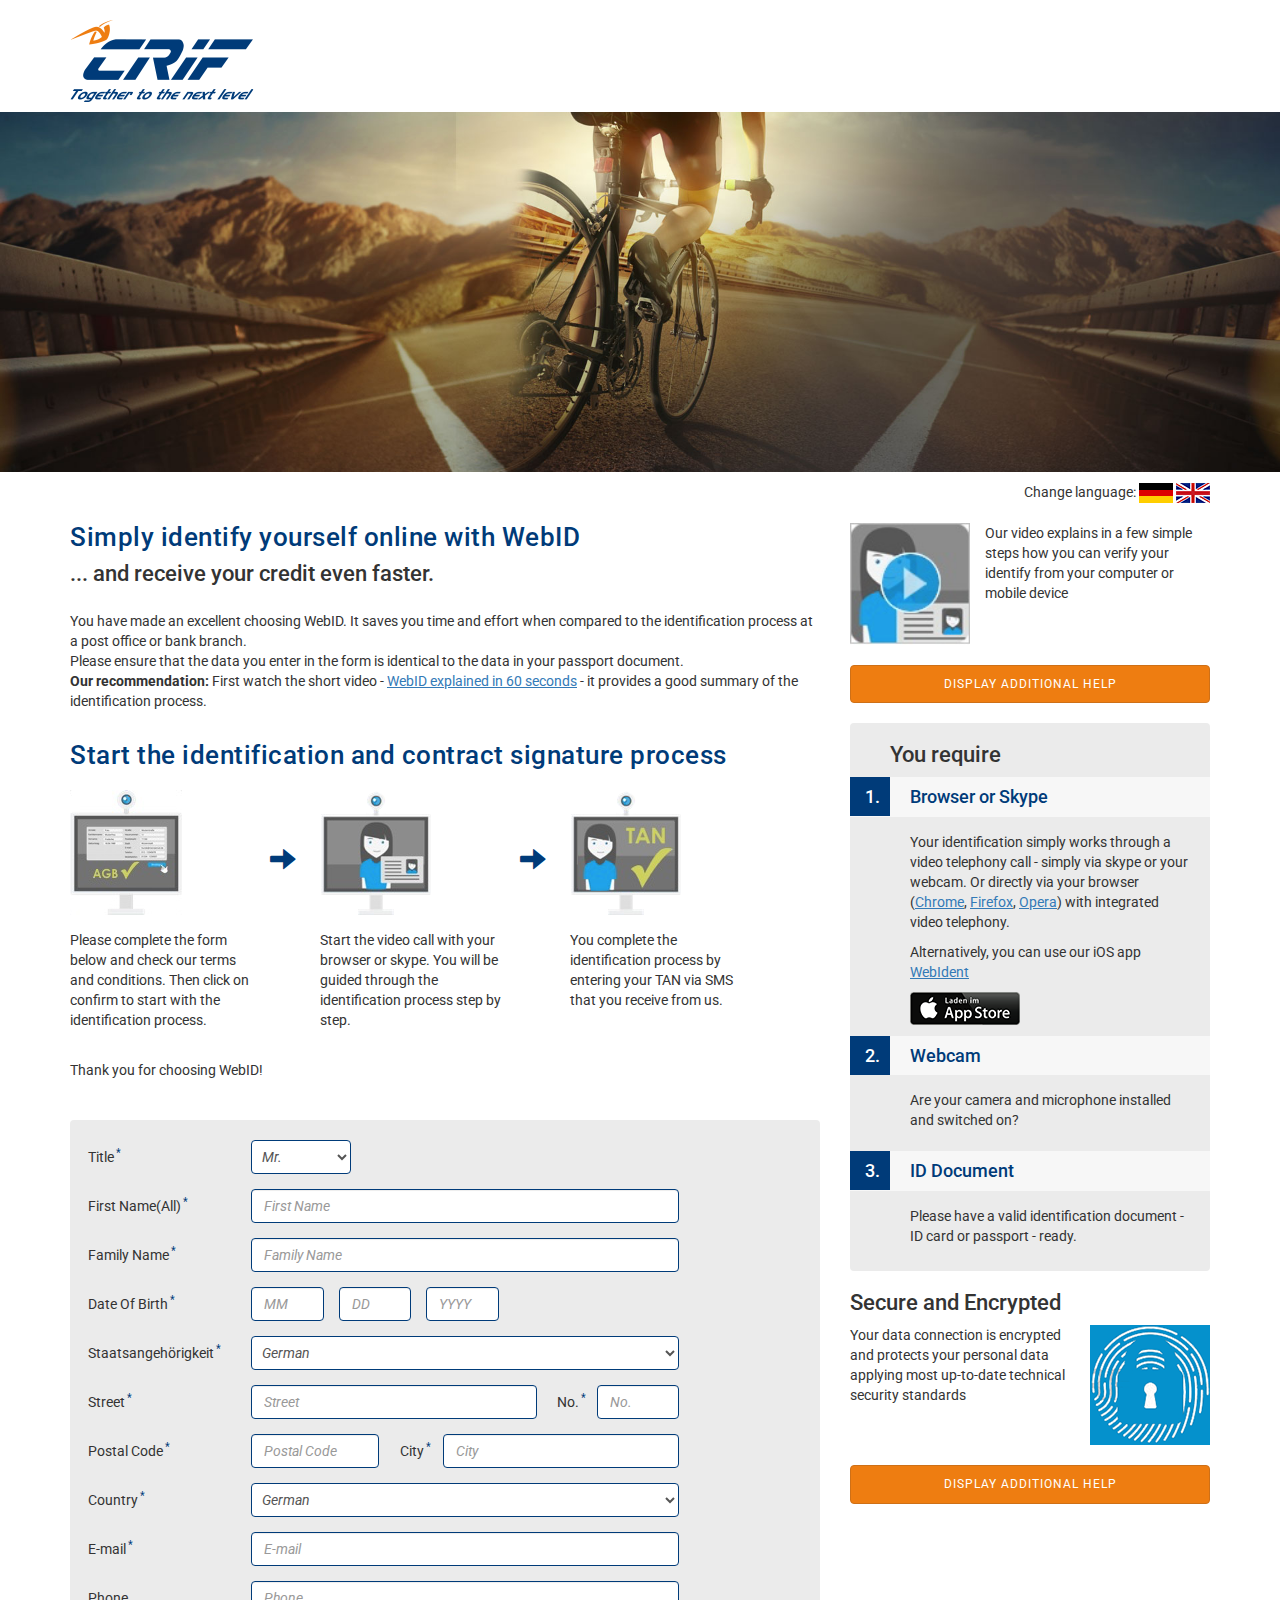
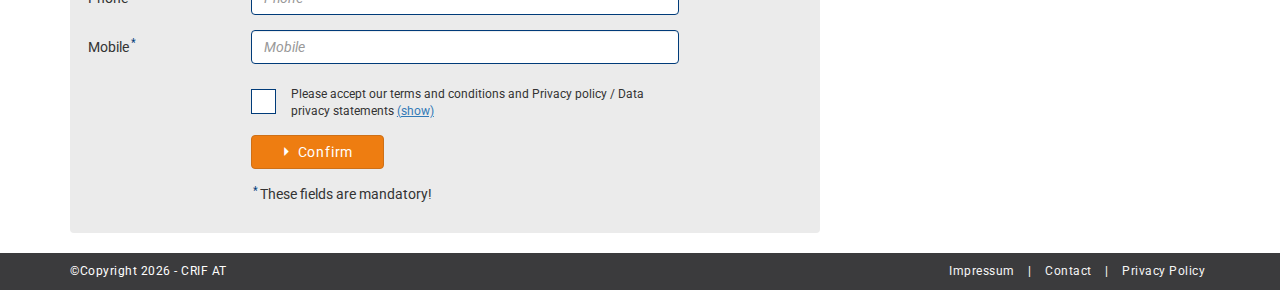
<file: index.html>
<!DOCTYPE html>
<html lang="en">
<head>
    <meta charset="UTF-8">
    <meta name="viewport" content="width=device-width, initial-scale=1, maximum-scale=1, user-scalable=0" />
    <meta name = "format-detection" content = "telephone=no">
    <title>Video Identification - CRIF Austria</title>
    <link href="https://fonts.googleapis.com/css?family=Roboto" rel="stylesheet">
    <link href="css/vendor/bootstrap.min.css" rel="stylesheet">
    <link href="css/styles.css" rel="stylesheet">
</head>
<body>
    <header>
        <h1 class="container">
            <img src="assets/logo.png" alt="CRIF Austria">
        </h1>
        <div class="banner-img"></div>
    </header>
    <section>
        <div class="container">
            <div class="row">
                <p class="change-lang col-xs-12">
                        <span class="pull-right">
                        Change language:
                        <a href="#"><img class="flags"  src="assets/german-flag-icon.png" alt="german"/></a>
                        <a href="#"><img class="flags"  src="assets/uk-flag-icon.png" alt="english"/></a>
                        </span>
                    <span class="clearfix"></span>
                </p>
                <div class="clearfix"></div>
                <div class="col-sm-8">
                    <div class="intro">
                        <h2>Simply identify yourself online with WebID</h2>
                        <h3>... and receive your credit even faster.</h3>
                        <p>
                            You have made an excellent choosing WebID. It saves you time and effort when compared to the
                            identification process at a post office or bank branch.<br/>
                            Please ensure that the data you enter in the form is identical to the data in your passport
                            document.<br/>
                            <b>Our recommendation:</b> First watch the short video -
                            <a href="#">WebID explained in 60 seconds</a> - it provides a good summary of the identification
                            process.
                        </p>
                    </div>
                    <div class="process">
                        <h2>Start the identification and contract signature process</h2>
                        <ul class="list-inline process-list">
                            <li class="col-sm-4">
                                <img src="assets/process-1.png" alt="complete form">
                                <p>
                                    Please complete the form below and check our terms and conditions. Then click on
                                    confirm to start with the identification process.
                                </p>
                                <span class="glyphicon glyphicon-arrow-right hidden-xs" aria-hidden="true"></span>
                                <span class="glyphicon glyphicon-arrow-down visible-xs" aria-hidden="true"></span>
                            </li>
                            <li class="col-sm-4">
                                <img src="assets/process-2.png" alt="start call">
                                <p>
                                    Start the video call with your browser or skype. You will be guided through the
                                    identification process step by step.
                                </p>
                                <span class="glyphicon glyphicon-arrow-right hidden-xs" aria-hidden="true"></span>
                                <span class="glyphicon glyphicon-arrow-down visible-xs" aria-hidden="true"></span>
                            </li>
                            <li class="col-sm-4">
                                <img src="assets/process-3.png" alt="enter TAN">
                                <p>
                                    You complete the identification process by entering your TAN via SMS that you receive
                                    from us.
                                </p>
                            </li>
                        </ul>
                        <div class="clearfix"></div>
                        <p class="thank-you">Thank you for choosing WebID!</p>
                    </div>
                    <form class="form-horizontal" id="user-form">
                        <div class="form-group">
                            <label for="inputTitle" class="col-sm-3 control-label">Title<sup>*</sup></label>
                            <div class="col-sm-8 input-holder">
                                <select id="inputTitle" required>
                                    <option selected>Mr.</option>
                                    <option>Mrs.</option>
                                    <option>Ms.</option>
                                </select>
                            </div>
                            <div class="clearfix"></div>
                            <p class="error-feedback no-display inputTitle">Please select a suitable title</p>
                        </div>
                        <div class="form-group">
                            <label for="inputFirstName" class="col-sm-3 control-label">First Name(All)<sup>*</sup></label>
                            <div class="col-sm-8 input-holder">
                                <input type="text" class="form-control" id="inputFirstName"
                                       placeholder="First Name" required>
                            </div>
                            <div class="clearfix"></div>
                            <p class="error-feedback no-display inputFirstName">Invalid First Name</p>
                        </div>
                        <div class="form-group">
                            <label for="inputFamilyName" class="col-sm-3 control-label">Family Name<sup>*</sup></label>
                            <div class="col-sm-8 input-holder">
                                <input type="text" class="form-control" id="inputFamilyName"
                                       placeholder="Family Name" required>
                            </div>
                            <div class="clearfix"></div>
                            <p class="error-feedback no-display inputFamilyName">Invalid Family Name</p>
                        </div>
                        <div class="form-group">
                            <label for="inputDOB" class="col-sm-3 control-label">Date Of Birth<sup>*</sup></label>
                            <div id="inputDOB" class="col-sm-8 input-holder">
                                <input type="text" class="form-control dob-input" id="inputMonth"
                                       placeholder="MM" required>
                                <input type="text" class="form-control dob-input" id="inputDate"
                                       placeholder="DD" required>
                                <input type="text" class="form-control dob-input" id="inputYear"
                                       placeholder="YYYY" required>
                            </div>
                            <div class="clearfix"></div>
                            <p class="error-feedback no-display inputMonth inputDate inputYear">Invalid Date of Birth</p>
                        </div>
                        <div class="form-group">
                            <label for="inputNationality" class="col-sm-3 control-label">
                                Staatsangehörigkeit<sup>*</sup>
                            </label>
                            <div class="col-sm-8 input-holder">
                                <select id="inputNationality" required>
                                    <option selected>German</option>
                                    <option>Italy</option>
                                    <option>United Kingdom</option>
                                    <option>United States of America</option>
                                </select>
                            </div>
                            <div class="clearfix"></div>
                            <p class="error-feedback no-display inputNationality">Invalid Country</p>
                        </div>
                        <div class="form-group">
                            <label for="inputStreet" class="col-sm-3 control-label">Street<sup>*</sup></label>
                            <div class="col-sm-8 input-holder">
                                <input type="text" class="form-control" id="inputStreet"
                                       placeholder="Street" required>
                                <label for="inputStrtNo" class="col-sm-3 control-label str-no">No.<sup>*</sup></label>
                                <input type="text" class="form-control" id="inputStrtNo"
                                       placeholder="No." required>
                            </div>
                            <div class="clearfix"></div>
                            <p class="error-feedback inputStreet no-display">Invalid Street</p>
                            <p class="error-feedback inputStrtNo no-display">Invalid Street No</p>
                        </div>
                        <div class="form-group">
                            <label for="inputPostal" class="col-sm-3 control-label">Postal Code<sup>*</sup></label>
                            <div class="col-sm-8 input-holder">
                                <input type="text" class="form-control" id="inputPostal"
                                       placeholder="Postal Code" required>
                                <div class="clearfix visible-xs"></div>
                                <p class="error-code-feedback inputPostal hidden-sm hidden-md hidden-lg no-display">
                                    Invalid Code</p>
                                <label for="inputCity" class="col-sm-3 control-label city">City<sup>*</sup></label>
                                <input type="text" class="form-control" id="inputCity"
                                       placeholder="City" required>
                            </div>
                            <div class="clearfix"></div>
                            <p class="error-feedback no-display inputPostal hidden-xs">Invalid Code</p>
                            <p class="error-feedback no-display inputCity">Invalid City</p>
                        </div>
                        <div class="form-group">
                            <label for="inputCountry" class="col-sm-3 control-label">Country<sup>*</sup></label>
                            <div class="col-sm-8 input-holder">
                                <select id="inputCountry" required>
                                    <option selected>German</option>
                                    <option>Italy</option>
                                    <option>United Kingdom</option>
                                    <option>United States of America</option>
                                </select>
                            </div>
                            <div class="clearfix"></div>
                            <p class="error-feedback no-display inputCountry">Invalid Country</p>
                        </div>
                        <div class="form-group">
                            <label for="inputEmail" class="col-sm-3 control-label">E-mail<sup>*</sup></label>
                            <div class="col-sm-8 input-holder">
                                <input type="email" class="form-control" id="inputEmail"
                                       placeholder="E-mail" required>
                            </div>
                            <div class="clearfix"></div>
                            <p class="error-feedback no-display inputEmail">Invalid Email</p>
                        </div>
                        <div class="form-group">
                            <label for="inputPhone" class="col-sm-3 control-label">Phone</label>
                            <div class="col-sm-8 input-holder">
                                <input type="tel" class="form-control" id="inputPhone" placeholder="Phone">
                            </div>
                        </div>
                        <div class="form-group">
                            <label for="inputMobile" class="col-sm-3 control-label">Mobile<sup>*</sup></label>
                            <div class="col-sm-8 input-holder">
                                <input type="tel" class="form-control" id="inputMobile"
                                       placeholder="Mobile" required>
                            </div>
                            <div class="clearfix"></div>
                            <p class="error-feedback no-display inputMobile">Invalid Mobile number</p>
                        </div>
                        <div class="form-group">
                            <div class="col-sm-offset-3 col-sm-8 input-holder">
                                <div class="checkbox">
                                    <input type="checkbox" id="privacyCheck" required>
                                    <label for="privacyCheck">Please accept our terms and conditions
                                        and Privacy policy / Data privacy statements <a href="#">(show)</a>
                                    </label>
                                </div>
                            </div>
                        </div>
                        <div class="form-group data-check">
                            <div class="col-sm-offset-3 col-sm-8 input-holder data-check">
                                <div class="checkbox">
                                    <input type="checkbox" id="dataCheck">
                                    <label for="dataCheck">My data matches the data of my actual ID document, continue
                                        with identity check.
                                    </label>
                                </div>
                            </div>
                        </div>
                        <div class="form-group">
                            <div class="col-sm-offset-3 col-sm-8 input-holder">
                                <button type="submit" class="btn btn-default submit-form">
                                    <span class="glyphicon glyphicon-triangle-right"></span>Confirm</button>
                            </div>
                        </div>
                        <div class="form-group">
                            <p class="col-sm-offset-3 col-sm-8 input-holder">
                                <sup>*</sup>These fields are mandatory!
                            </p>
                        </div>
                    </form>
                </div>
                <div class="col-sm-4">
                    <div class="video-help">
                        <a href="#" data-toggle="modal" data-target="#videoModal">
                            <img class="col-md-4 col-xs-3" src="assets/video-thumb.png" alt="video help">
                        </a>
                        <p class="col-md-8 col-xs-9">Our video explains in a few simple steps how you can verify your
                            identify from your computer or mobile device</p>
                        <div class="clearfix"></div>
                    </div>
                    <button class="btn btn-default help-btn col-xs-12"
                            data-toggle="modal" data-target="#faqModal">Display additional help</button>
                    <div class="clearfix"></div>
                    <div class="require">
                        <h3>You require</h3>
                        <ul class="require-list list-unstyled">
                            <li>
                                <h4><span class="require-number">1.</span>Browser or Skype</h4>
                                <p>Your identification simply works through a video telephony call - simply via skype
                                or your webcam. Or directly via your browser
                                    (<a href="#">Chrome</a>, <a href="#">Firefox</a>, <a href="#">Opera</a>)
                                with integrated video telephony.
                                </p>
                                <p>
                                    Alternatively, you can use our iOS app <a href="#">WebIdent</a>
                                </p>
                                <a href="#">
                                    <img src="assets/apple-app-store-icon.png" alt="iOS app" class="ios-app home">
                                </a>
                            </li>
                            <li>
                                <h4><span class="require-number">2.</span>Webcam</h4>
                                <p>Are your camera and microphone installed and switched on?</p>
                            </li>
                            <li>
                                <h4><span class="require-number">3.</span>ID Document</h4>
                                <p>Please have a valid identification document - ID card or passport - ready.</p>
                            </li>
                        </ul>
                    </div>
                    <div class="secure-text">
                        <h3>Secure and Encrypted</h3>
                        <img class="col-md-4 col-md-push-8 col-xs-3 col-xs-push-9" src="assets/secure-icon.png">
                        <p class="col-md-8 col-md-pull-4 col-xs-9 col-xs-pull-3">Your data connection is encrypted and
                            protects your personal data applying most up-to-date technical security standards</p>
                        <div class="clearfix"></div>
                    </div>
                    <button class="btn btn-default help-btn col-xs-12"
                            data-toggle="modal" data-target="#faqModal">Display additional help</button>
                </div>
            </div>
        </div>
    </section>
    <footer>
        <div class="container">
            <p>&copy;Copyright <span id="currYear">2016</span> - CRIF AT</p>
            <ul class="list-inline">
                <li><a href="#">Impressum</a></li>
                <li> | </li>
                <li><a href="#">Contact</a></li>
                <li> | </li>
                <li><a href="#">Privacy Policy</a></li>
            </ul>
        </div>
    </footer>
    <div class="modal fade" id="faqModal" tabindex="-1" role="dialog" aria-labelledby="faqModalLabel">
        <div class="modal-dialog" role="document">
            <div class="modal-content">
                <div class="modal-header">
                    <button type="button" class="close" data-dismiss="modal" aria-label="Close">
                        <span aria-hidden="true">&times;</span>
                    </button>
                    <h4 class="modal-title" id="faqModalLabel">Questions and Answers</h4>
                </div>
                <div class="modal-body">
                    <div class="panel-group" id="accordion" role="tablist" aria-multiselectable="true">
                        <div class="panel panel-default">
                            <div class="panel-heading" role="tab" id="headingOne"
                                 role="button" data-toggle="collapse"
                                 data-parent="#accordion" href="#collapseOne"
                                 aria-expanded="true" aria-controls="collapseOne">
                                <h4 class="panel-title">What is WebID Solutions GmBH?</h4>
                            </div>
                            <div id="collapseOne" class="panel-collapse collapse in" role="tabpanel"
                                 aria-labelledby="headingOne">
                                <div class="panel-body">
                                    Anim pariatur cliche reprehenderit, enim eiusmod high life accusamus terry
                                    richardson ad squid. 3 wolf moon officia aute, non cupidatat skateboard dolor
                                    brunch. Food truck quinoa nesciunt laborum eiusmod. Brunch 3 wolf moon tempor,
                                    sunt aliqua put a bird on it squid single-origin coffee nulla assumenda
                                    shoreditch et. Nihil anim keffiyeh helvetica, craft beer labore wes anderson cred
                                    nesciunt sapiente ea proident. Ad vegan excepteur butcher vice lomo.
                                    Leggings occaecat craft beer farm-to-table, raw denim aesthetic synth nesciunt
                                    you probably haven't heard of them accusamus labore sustainable VHS.
                                </div>
                            </div>
                        </div>
                        <div class="panel panel-default">
                            <div class="panel-heading collapsed" role="tab" id="headingTwo"
                                 role="button"
                                 data-toggle="collapse" data-parent="#accordion"
                                 href="#collapseTwo" aria-expanded="false" aria-controls="collapseTwo">
                                <h4 class="panel-title">What do I need for video legitimation?</h4>
                            </div>
                            <div id="collapseTwo" class="panel-collapse collapse"
                                 role="tabpanel" aria-labelledby="headingTwo">
                                <div class="panel-body">
                                    Anim pariatur cliche reprehenderit, enim eiusmod high life accusamus terry
                                    richardson ad squid. 3 wolf moon officia aute, non cupidatat skateboard dolor
                                    brunch. Food truck quinoa nesciunt laborum eiusmod. Brunch 3 wolf moon tempor,
                                    sunt aliqua put a bird on it squid single-origin coffee nulla assumenda
                                    shoreditch et. Nihil anim keffiyeh helvetica, craft beer labore wes anderson cred
                                    nesciunt sapiente ea proident. Ad vegan excepteur butcher vice lomo.
                                    Leggings occaecat craft beer farm-to-table, raw denim aesthetic synth nesciunt
                                    you probably haven't heard of them accusamus labore sustainable VHS.
                                </div>
                            </div>
                        </div>
                        <div class="panel panel-default">
                            <div class="panel-heading collapsed" role="tab" id="headingThree"
                                 role="button"
                                 data-toggle="collapse" data-parent="#accordion"
                                 href="#collapseThree" aria-expanded="false" aria-controls="collapseThree">
                                <h4 class="panel-title">How does Video legitimation work?</h4>
                            </div>
                            <div id="collapseThree" class="panel-collapse collapse"
                                 role="tabpanel" aria-labelledby="headingThree">
                                <div class="panel-body">
                                    Anim pariatur cliche reprehenderit, enim eiusmod high life accusamus terry
                                    richardson ad squid. 3 wolf moon officia aute, non cupidatat skateboard dolor
                                    brunch. Food truck quinoa nesciunt laborum eiusmod. Brunch 3 wolf moon tempor,
                                    sunt aliqua put a bird on it squid single-origin coffee nulla assumenda
                                    shoreditch et. Nihil anim keffiyeh helvetica, craft beer labore wes anderson cred
                                    nesciunt sapiente ea proident. Ad vegan excepteur butcher vice lomo.
                                    Leggings occaecat craft beer farm-to-table, raw denim aesthetic synth nesciunt
                                    you probably haven't heard of them accusamus labore sustainable VHS.
                                </div>
                            </div>
                        </div>
                        <div class="panel panel-default">
                            <div class="panel-heading collapsed" role="tab" id="headingFour"
                                 role="button"
                                 data-toggle="collapse" data-parent="#accordion"
                                 href="#collapseFour" aria-expanded="false" aria-controls="collapseFour">
                                <h4 class="panel-title">
                                    Why do I need Skype or WebRTC(video telephony in browser)?
                                </h4>
                            </div>
                            <div id="collapseFour" class="panel-collapse collapse"
                                 role="tabpanel" aria-labelledby="headingFour">
                                <div class="panel-body">
                                    Anim pariatur cliche reprehenderit, enim eiusmod high life accusamus terry
                                    richardson ad squid. 3 wolf moon officia aute, non cupidatat skateboard dolor
                                    brunch. Food truck quinoa nesciunt laborum eiusmod. Brunch 3 wolf moon tempor,
                                    sunt aliqua put a bird on it squid single-origin coffee nulla assumenda
                                    shoreditch et. Nihil anim keffiyeh helvetica, craft beer labore wes anderson cred
                                    nesciunt sapiente ea proident. Ad vegan excepteur butcher vice lomo.
                                    Leggings occaecat craft beer farm-to-table, raw denim aesthetic synth nesciunt
                                    you probably haven't heard of them accusamus labore sustainable VHS.
                                </div>
                            </div>
                        </div>
                        <div class="panel panel-default">
                            <div class="panel-heading collapsed" role="tab" id="headingFive"
                                 role="button"
                                 data-toggle="collapse" data-parent="#accordion"
                                 href="#collapseFive" aria-expanded="false" aria-controls="collapseFive">
                                <h4 class="panel-title">Entering the TAN is impossible. What can I do?</h4>
                            </div>
                            <div id="collapseFive" class="panel-collapse collapse"
                                 role="tabpanel" aria-labelledby="headingFive">
                                <div class="panel-body">
                                    Anim pariatur cliche reprehenderit, enim eiusmod high life accusamus terry
                                    richardson ad squid. 3 wolf moon officia aute, non cupidatat skateboard dolor
                                    brunch. Food truck quinoa nesciunt laborum eiusmod. Brunch 3 wolf moon tempor,
                                    sunt aliqua put a bird on it squid single-origin coffee nulla assumenda
                                    shoreditch et. Nihil anim keffiyeh helvetica, craft beer labore wes anderson cred
                                    nesciunt sapiente ea proident. Ad vegan excepteur butcher vice lomo.
                                    Leggings occaecat craft beer farm-to-table, raw denim aesthetic synth nesciunt
                                    you probably haven't heard of them accusamus labore sustainable VHS.
                                </div>
                            </div>
                        </div>
                        <div class="panel panel-default">
                            <div class="panel-heading collapsed" role="tab" id="headingSix"
                                 role="button"
                                 data-toggle="collapse" data-parent="#accordion"
                                 href="#collapseSix" aria-expanded="false" aria-controls="collapseSix">
                                <h4 class="panel-title">Video quality is not ideal. What might be the cause?</h4>
                            </div>
                            <div id="collapseSix" class="panel-collapse collapse"
                                 role="tabpanel" aria-labelledby="headingSix">
                                <div class="panel-body">
                                    Anim pariatur cliche reprehenderit, enim eiusmod high life accusamus terry
                                    richardson ad squid. 3 wolf moon officia aute, non cupidatat skateboard dolor
                                    brunch. Food truck quinoa nesciunt laborum eiusmod. Brunch 3 wolf moon tempor,
                                    sunt aliqua put a bird on it squid single-origin coffee nulla assumenda
                                    shoreditch et. Nihil anim keffiyeh helvetica, craft beer labore wes anderson cred
                                    nesciunt sapiente ea proident. Ad vegan excepteur butcher vice lomo.
                                    Leggings occaecat craft beer farm-to-table, raw denim aesthetic synth nesciunt
                                    you probably haven't heard of them accusamus labore sustainable VHS.
                                </div>
                            </div>
                        </div>
                        <div class="panel panel-default">
                            <div class="panel-heading collapsed" role="tab" id="headingSeven"
                                 role="button"
                                 data-toggle="collapse" data-parent="#accordion"
                                 href="#collapseSeven" aria-expanded="false" aria-controls="collapseSeven">
                                <h4 class="panel-title">Where is my data stored?</h4>
                            </div>
                            <div id="collapseSeven" class="panel-collapse collapse"
                                 role="tabpanel" aria-labelledby="headingSeven">
                                <div class="panel-body">
                                    Anim pariatur cliche reprehenderit, enim eiusmod high life accusamus terry
                                    richardson ad squid. 3 wolf moon officia aute, non cupidatat skateboard dolor
                                    brunch. Food truck quinoa nesciunt laborum eiusmod. Brunch 3 wolf moon tempor,
                                    sunt aliqua put a bird on it squid single-origin coffee nulla assumenda
                                    shoreditch et. Nihil anim keffiyeh helvetica, craft beer labore wes anderson cred
                                    nesciunt sapiente ea proident. Ad vegan excepteur butcher vice lomo.
                                    Leggings occaecat craft beer farm-to-table, raw denim aesthetic synth nesciunt
                                    you probably haven't heard of them accusamus labore sustainable VHS.
                                </div>
                            </div>
                        </div>
                        <div class="panel panel-default">
                            <div class="panel-heading collapsed" role="tab" id="headingEight"
                                 role="button"
                                 data-toggle="collapse" data-parent="#accordion"
                                 href="#collapseEight" aria-expanded="false" aria-controls="collapseEight">
                                <h4 class="panel-title">Who receives my data?</h4>
                            </div>
                            <div id="collapseEight" class="panel-collapse collapse"
                                 role="tabpanel" aria-labelledby="headingEight">
                                <div class="panel-body">
                                    Anim pariatur cliche reprehenderit, enim eiusmod high life accusamus terry
                                    richardson ad squid. 3 wolf moon officia aute, non cupidatat skateboard dolor
                                    brunch. Food truck quinoa nesciunt laborum eiusmod. Brunch 3 wolf moon tempor,
                                    sunt aliqua put a bird on it squid single-origin coffee nulla assumenda
                                    shoreditch et. Nihil anim keffiyeh helvetica, craft beer labore wes anderson cred
                                    nesciunt sapiente ea proident. Ad vegan excepteur butcher vice lomo.
                                    Leggings occaecat craft beer farm-to-table, raw denim aesthetic synth nesciunt
                                    you probably haven't heard of them accusamus labore sustainable VHS.
                                </div>
                            </div>
                        </div>
                        <div class="panel panel-default">
                            <div class="panel-heading collapsed" role="tab" id="headingNine"
                                 role="button"
                                 data-toggle="collapse" data-parent="#accordion"
                                 href="#collapseNine" aria-expanded="false" aria-controls="collapseNine">
                                <h4 class="panel-title">What measures are taken to ensure my data is secure?</h4>
                            </div>
                            <div id="collapseNine" class="panel-collapse collapse"
                                 role="tabpanel" aria-labelledby="headingNine">
                                <div class="panel-body">
                                    Anim pariatur cliche reprehenderit, enim eiusmod high life accusamus terry
                                    richardson ad squid. 3 wolf moon officia aute, non cupidatat skateboard dolor
                                    brunch. Food truck quinoa nesciunt laborum eiusmod. Brunch 3 wolf moon tempor,
                                    sunt aliqua put a bird on it squid single-origin coffee nulla assumenda
                                    shoreditch et. Nihil anim keffiyeh helvetica, craft beer labore wes anderson cred
                                    nesciunt sapiente ea proident. Ad vegan excepteur butcher vice lomo.
                                    Leggings occaecat craft beer farm-to-table, raw denim aesthetic synth nesciunt
                                    you probably haven't heard of them accusamus labore sustainable VHS.
                                </div>
                            </div>
                        </div>
                        <div class="panel panel-default">
                            <div class="panel-heading collapsed" role="tab" id="headingTen"
                                 role="button"
                                 data-toggle="collapse" data-parent="#accordion"
                                 href="#collapseTen" aria-expanded="false" aria-controls="collapseTen">
                                <h4 class="panel-title">Can I revoke my consent?</h4>
                            </div>
                            <div id="collapseTen" class="panel-collapse collapse"
                                 role="tabpanel" aria-labelledby="headingTen">
                                <div class="panel-body">
                                    Anim pariatur cliche reprehenderit, enim eiusmod high life accusamus terry
                                    richardson ad squid. 3 wolf moon officia aute, non cupidatat skateboard dolor
                                    brunch. Food truck quinoa nesciunt laborum eiusmod. Brunch 3 wolf moon tempor,
                                    sunt aliqua put a bird on it squid single-origin coffee nulla assumenda
                                    shoreditch et. Nihil anim keffiyeh helvetica, craft beer labore wes anderson cred
                                    nesciunt sapiente ea proident. Ad vegan excepteur butcher vice lomo.
                                    Leggings occaecat craft beer farm-to-table, raw denim aesthetic synth nesciunt
                                    you probably haven't heard of them accusamus labore sustainable VHS.
                                </div>
                            </div>
                        </div>
                        <div class="panel panel-default">
                            <div class="panel-heading collapsed" role="tab" id="headingEleven"
                                 role="button"
                                 data-toggle="collapse" data-parent="#accordion"
                                 href="#collapseEleven" aria-expanded="false" aria-controls="collapseEleven">
                                <h4 class="panel-title">Is video legitimation also possible with a provisional ID?</h4>
                            </div>
                            <div id="collapseEleven" class="panel-collapse collapse"
                                 role="tabpanel" aria-labelledby="headingEleven">
                                <div class="panel-body">
                                    Anim pariatur cliche reprehenderit, enim eiusmod high life accusamus terry
                                    richardson ad squid. 3 wolf moon officia aute, non cupidatat skateboard dolor
                                    brunch. Food truck quinoa nesciunt laborum eiusmod. Brunch 3 wolf moon tempor,
                                    sunt aliqua put a bird on it squid single-origin coffee nulla assumenda
                                    shoreditch et. Nihil anim keffiyeh helvetica, craft beer labore wes anderson cred
                                    nesciunt sapiente ea proident. Ad vegan excepteur butcher vice lomo.
                                    Leggings occaecat craft beer farm-to-table, raw denim aesthetic synth nesciunt
                                    you probably haven't heard of them accusamus labore sustainable VHS.
                                </div>
                            </div>
                        </div>
                    </div>
                </div>
                <div class="modal-footer">
                    <button type="button" class="btn btn-default" data-dismiss="modal">Close</button>
                </div>
            </div>
        </div>
    </div>
    <div class="modal fade" id="videoModal" tabindex="-1" role="dialog" aria-labelledby="videoModalLabel">
        <div class="modal-dialog" role="document">
            <div class="modal-content">
                <div class="modal-header">
                    <button type="button" class="close" data-dismiss="modal" aria-label="Close">
                        <span aria-hidden="true">&times;</span>
                    </button>
                </div>
                <div class="modal-body">
                    <!--<iframe width="100%" height="100%" src="https://www.youtube.com/embed/cTwqvWZn62k"
                            frameborder="0" allowfullscreen></iframe>-->
                    <!--<iframe src="https://player.vimeo.com/video/105217603" width="100%" height="98%"
                            frameborder="0" webkitallowfullscreen mozallowfullscreen allowfullscreen></iframe>-->
                    <video width="100%" height="100%" controls>
                        <source src="assets/sample-video.mp4" type="video/mp4">
                        <source src="assets/sample-video.ogg" type="video/mp4">
                        Your browser does not support the video tag.
                    </video>
                </div>
            </div>
        </div>
    </div>
    <script src="js/vendor/jquery-3.1.1.min.js"></script>
    <script src="js/vendor/bootstrap.min.js"></script>
    <script src="js/script.js"></script>
</body>
</html>
</file>
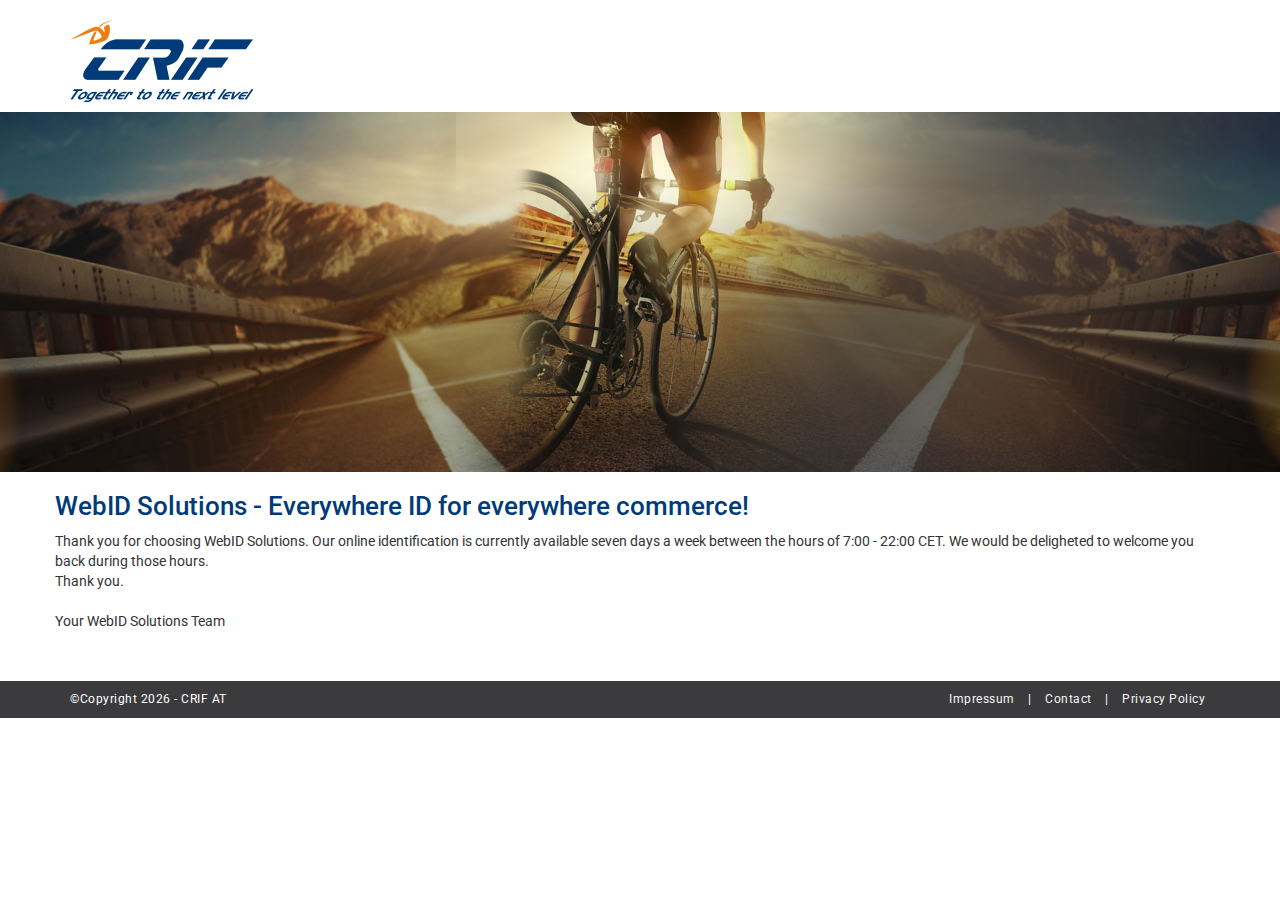
<file: availability.html>
<!DOCTYPE html>
<html lang="en">
<head>
    <meta charset="UTF-8">
    <meta name="viewport" content="width=device-width, initial-scale=1, maximum-scale=1, user-scalable=0" />
    <title>Availability | Video Identification - CRIF Austria</title>
    <link href="https://fonts.googleapis.com/css?family=Roboto" rel="stylesheet">
    <link href="css/vendor/bootstrap.min.css" rel="stylesheet">
    <link href="css/styles.css" rel="stylesheet">
</head>
<body>
    <header>
        <h1 class="container">
            <img src="assets/logo.png" alt="CRIF Austria">
        </h1>
        <div class="banner-img"></div>
    </header>
    <section>
        <div class="container">
            <div class="row">
                <h2 class="blue">WebID Solutions - Everywhere ID for everywhere commerce!</h2>
                <p>
                    Thank you for choosing WebID Solutions. Our online identification is currently available seven days
                    a week between the hours of 7:00 - 22:00 CET. We would be deligheted to welcome you back during
                    those hours.<br/>
                    Thank you.<br/><br/>
                    Your WebID Solutions Team
                </p>
            </div>
        </div>
    </section>
    <footer class="footer-margin-top">
        <div class="container">
            <p>&copy;Copyright <span id="currYear">2016</span> - CRIF AT</p>
            <ul class="list-inline">
                <li><a href="#">Impressum</a></li>
                <li> | </li>
                <li><a href="#">Contact</a></li>
                <li> | </li>
                <li><a href="#">Privacy Policy</a></li>
            </ul>
        </div>
    </footer>
    <script src="js/vendor/jquery-3.1.1.min.js"></script>
    <script src="js/vendor/bootstrap.min.js"></script>
    <script src="js/script.js"></script>
</body>
</html>
</file>
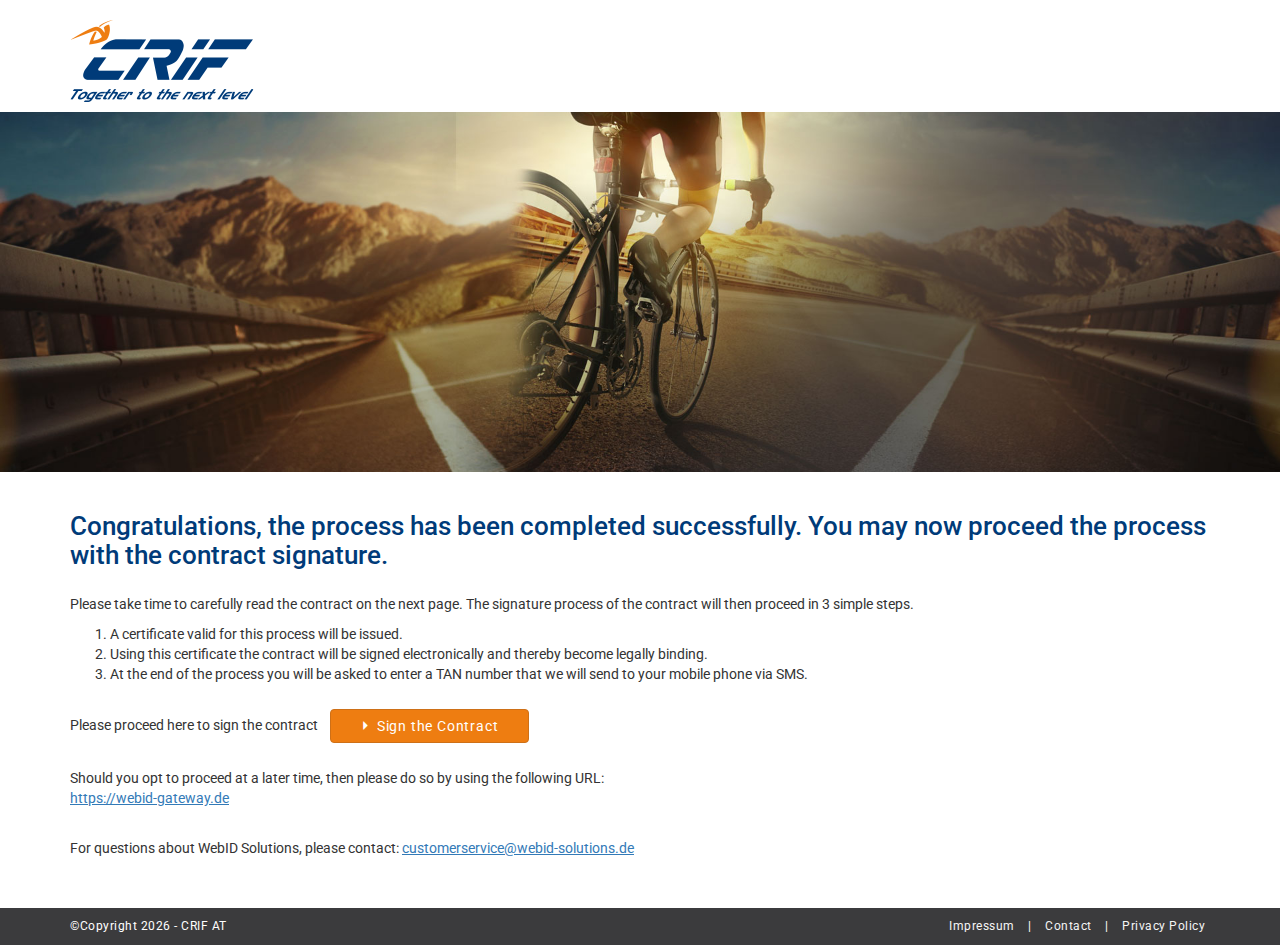
<file: contract-signature.html>
<!DOCTYPE html>
<html lang="en">
<head>
    <meta charset="UTF-8">
    <meta name="viewport" content="width=device-width, initial-scale=1, maximum-scale=1, user-scalable=0" />
    <title>Contract Signature | Video Identification - CRIF Austria</title>
    <link href="https://fonts.googleapis.com/css?family=Roboto" rel="stylesheet">
    <link href="css/vendor/bootstrap.min.css" rel="stylesheet">
    <link href="css/styles.css" rel="stylesheet">
</head>
<body>
    <header>
        <h1 class="container">
            <img src="assets/logo.png" alt="CRIF Austria">
        </h1>
        <div class="banner-img"></div>
    </header>
    <section>
        <div class="container">
            <h2 class="blue inner-pages">Congratulations, the process has been completed successfully.
                You may now proceed the process with the contract signature.
            </h2>
            <p>
                Please take time to carefully read the contract on the next page. The signature process of the contract
                will then proceed in 3 simple steps.
            </p>
            <ol class="contract-process">
                <li>A certificate valid for this process will be issued.</li>
                <li>Using this certificate the contract will be signed electronically and thereby become legally
                    binding.</li>
                <li>At the end of the process you will be asked to enter a TAN number that we will send to your
                    mobile phone via SMS.</li>
            </ol>
            <p class="sign-contract-p">
                Please proceed here to sign the contract&nbsp;&nbsp;&nbsp;
                <a href="#" class="btn btn-default submit-form sign-contract">
                    <span class="glyphicon glyphicon-triangle-right"></span>Sign the Contract</a>
            </p>
            <p>
                Should you opt to proceed at a later time, then please do so by using the following URL:
                <br class="normal-lineheight"/>
                <a href="#">https://webid-gateway.de</a>
            </p>
            <br class="normal-lineheight"/>
            <p>For questions about WebID Solutions, please
                contact: <a href="mailto:customerservice@webid-solutions.de">customerservice@webid-solutions.de</a>
            </p>
        </div>
    </section>
    <footer class="footer-margin-top">
        <div class="container">
            <p>&copy;Copyright <span id="currYear">2016</span> - CRIF AT</p>
            <ul class="list-inline">
                <li><a href="#">Impressum</a></li>
                <li> | </li>
                <li><a href="#">Contact</a></li>
                <li> | </li>
                <li><a href="#">Privacy Policy</a></li>
            </ul>
        </div>
    </footer>
    <script src="js/vendor/jquery-3.1.1.min.js"></script>
    <script src="js/vendor/bootstrap.min.js"></script>
    <script src="js/script.js"></script>
</body>
</html>
</file>
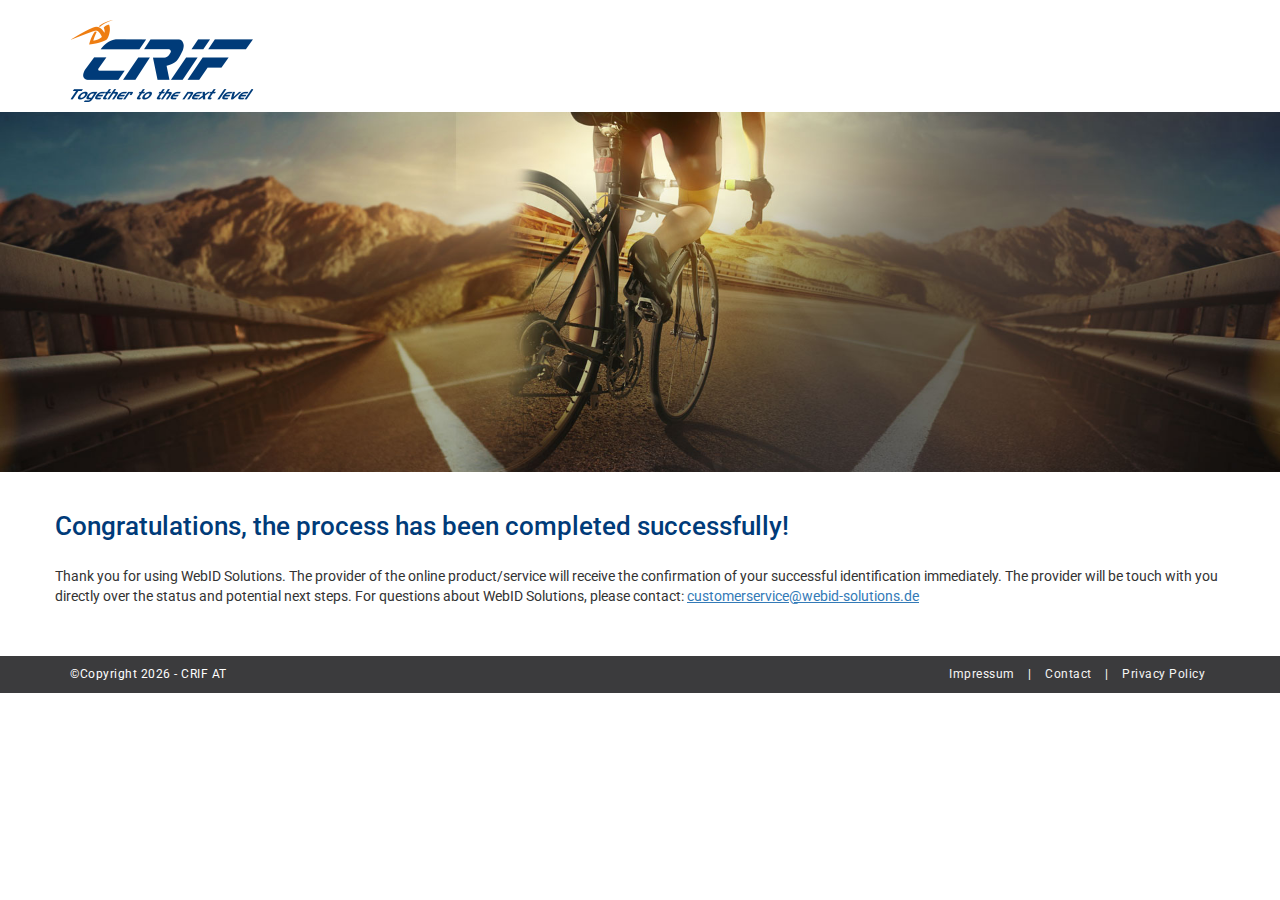
<file: process-complete.html>
<!DOCTYPE html>
<html lang="en">
<head>
    <meta charset="UTF-8">
    <meta name="viewport" content="width=device-width, initial-scale=1, maximum-scale=1, user-scalable=0" />
    <title>Process Complete | Video Identification - CRIF Austria</title>
    <link href="https://fonts.googleapis.com/css?family=Roboto" rel="stylesheet">
    <link href="css/vendor/bootstrap.min.css" rel="stylesheet">
    <link href="css/styles.css" rel="stylesheet">
</head>
<body>
    <header>
        <h1 class="container">
            <img src="assets/logo.png" alt="CRIF Austria">
        </h1>
        <div class="banner-img"></div>
    </header>
    <section>
        <div class="container">
            <div class="row">
                <h2 class="blue inner-pages">Congratulations, the process has been completed successfully!</h2>
                <p>
                    Thank you for using WebID Solutions. The provider of the online product/service will receive the
                    confirmation of your successful identification immediately. The provider will be touch with you
                    directly over the status and potential next steps. For questions about WebID Solutions, please
                    contact: <a href="mailto:customerservice@webid-solutions.de">customerservice@webid-solutions.de</a>
                </p>
            </div>
        </div>
    </section>
    <footer class="footer-margin-top">
        <div class="container">
            <p>&copy;Copyright <span id="currYear">2016</span> - CRIF AT</p>
            <ul class="list-inline">
                <li><a href="#">Impressum</a></li>
                <li> | </li>
                <li><a href="#">Contact</a></li>
                <li> | </li>
                <li><a href="#">Privacy Policy</a></li>
            </ul>
        </div>
    </footer>
    <script src="js/vendor/jquery-3.1.1.min.js"></script>
    <script src="js/vendor/bootstrap.min.js"></script>
    <script src="js/script.js"></script>
</body>
</html>
</file>
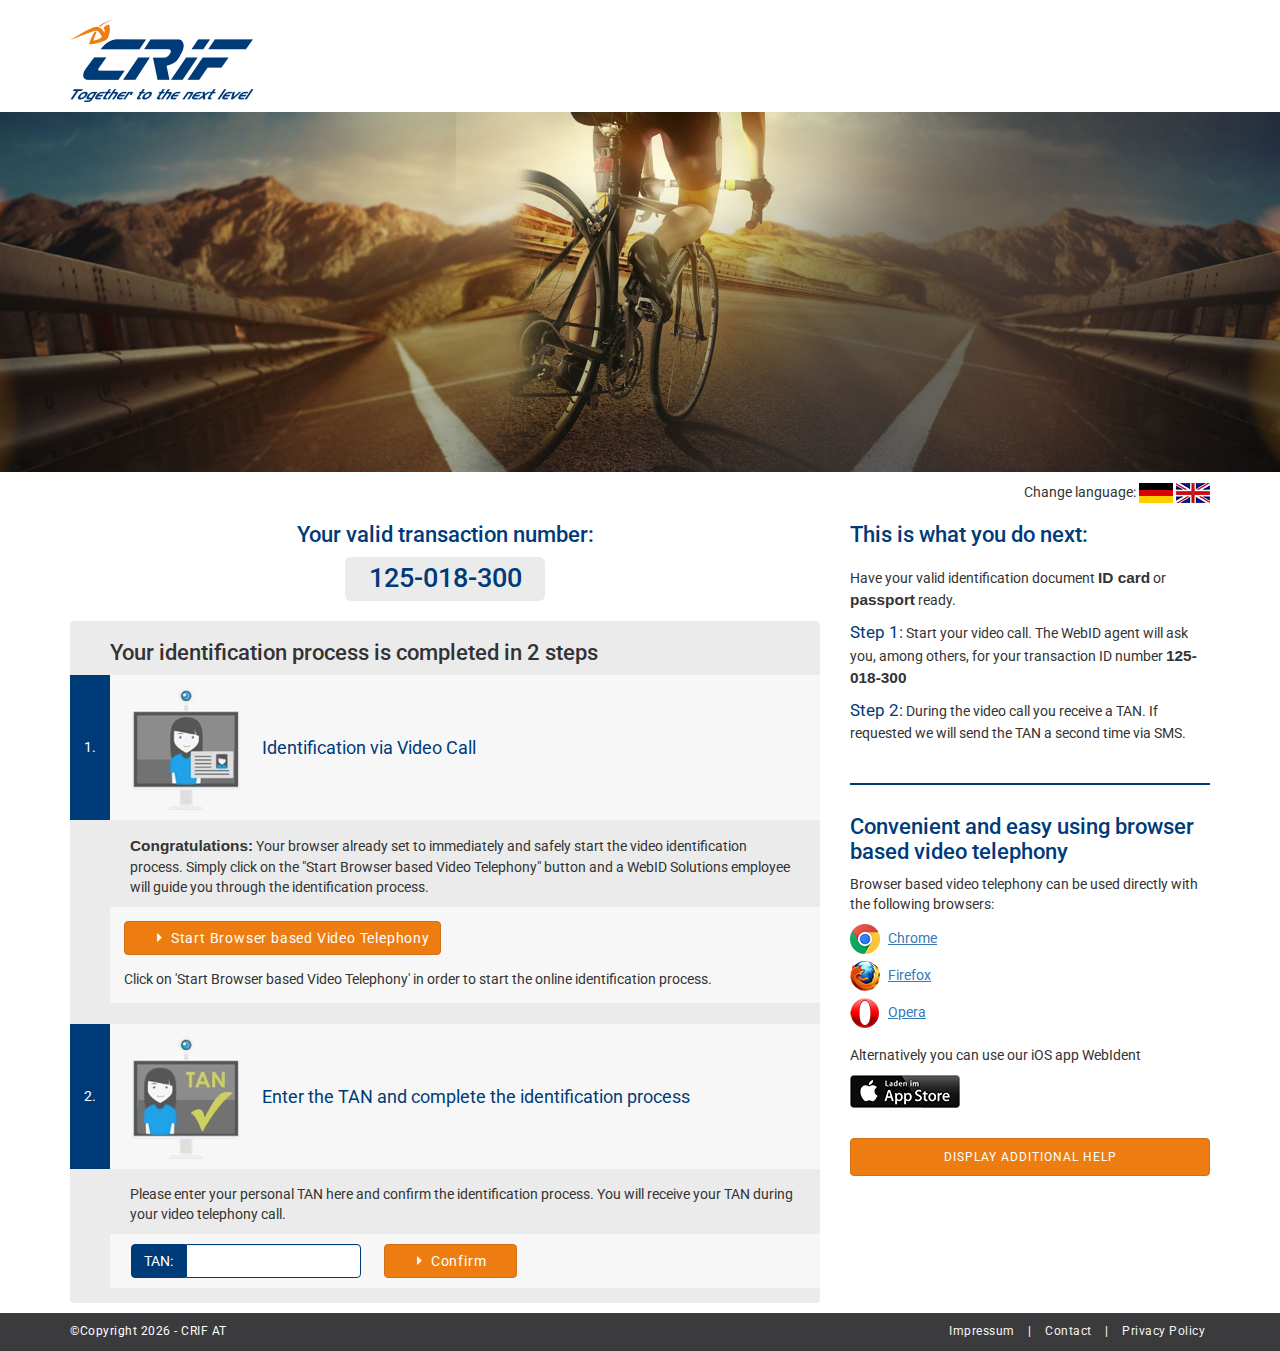
<file: process-start.html>
<!DOCTYPE html>
<html lang="en">
<head>
    <meta charset="UTF-8">
    <meta name="viewport" content="width=device-width, initial-scale=1, maximum-scale=1, user-scalable=0" />
    <meta name = "format-detection" content = "telephone=no">
    <title>Process Initiation | Video Identification - CRIF Austria</title>
    <link href="https://fonts.googleapis.com/css?family=Roboto" rel="stylesheet">
    <link href="css/vendor/bootstrap.min.css" rel="stylesheet">
    <link href="css/styles.css" rel="stylesheet">
</head>
<body>
    <header>
        <h1 class="container">
            <img src="assets/logo.png" alt="CRIF Austria">
        </h1>
        <div class="banner-img"></div>
    </header>
    <section>
        <div class="container">
            <div class="row">
                <p class="change-lang col-xs-12">
                        <span class="pull-right">
                        Change language:
                        <a href="#"><img class="flags"  src="assets/german-flag-icon.png" alt="german"/></a>
                        <a href="#"><img class="flags"  src="assets/uk-flag-icon.png" alt="english"/></a>
                        </span>
                    <span class="clearfix"></span>
                </p>
                <div class="clearfix"></div>
                <div class="col-sm-8">
                    <h3 class="text-center trans-text">Your valid transaction number:</h3>
                    <h3 class="text-center trans-number">125-018-300</h3>
                    <div class="require">
                        <h3>Your identification process is completed in 2 steps</h3>
                        <ul class="require-list list-unstyled">
                            <li>
                                <span class="single-list">
                                    <span class="list-number">1.</span>
                                    <span class="img-holder"><img src="assets/process-2.png"></span>
                                    <span class="require-process">
                                        <span class="require-text first">Identification via Video Call</span>
                                    </span>
                                </span>
                                <p><strong>Congratulations:</strong> Your browser already set to immediately and safely
                                    start the video identification process. Simply click on the "Start Browser based
                                    Video Telephony" button and a WebID Solutions employee will guide you through the
                                    identification process.
                                </p>
                                <p id="start-telephony" class="">
                                    <a href="#" class="btn btn-default submit-form">
                                        <span class="glyphicon glyphicon-triangle-right"></span>
                                        Start Browser based Video Telephony</a>
                                    <a href="#" class="btn btn-default submit-form end">End Session</a><br/>
                                    <span class="before-start">Click on 'Start Browser based Video Telephony' in order to start the online
                                    identification process.</span>
                                    <span class="on-start"><br/><br/>Checking your internet connection...<br/>
                                    <img src="assets/dial-loader-2.gif"><br/><br/></span>
                                <p>
                            </li>
                            <li>
                                <span class="single-list">
                                    <span class="list-number">2.</span>
                                    <span class="img-holder"><img src="assets/process-3.png"></span>
                                    <span class="require-process">
                                        <span class="require-text">Enter the TAN and complete the identification
                                            process</span>
                                    </span>
                                </span>
                                <p>Please enter your personal TAN here and confirm the identification process. You
                                will receive your TAN during your video telephony call.</p>
                                <form class="form-inline" id="tan-form">
                                    <p class="input-group">
                                        <span class="input-group-addon">TAN:</span>
                                        <input type="text" class="form-control" id="inputTAN">
                                    </p>
                                    <a href="#" class="btn btn-default submit-form">
                                        <span class="glyphicon glyphicon-triangle-right"></span>Confirm</a>
                                </form>
                            </li>
                        </ul>
                    </div>
                </div>
                <div class="col-sm-4">
                    <div class="next-process-steps">
                        <h3>This is what you do next:</h3>
                        <p>Have your valid identification document <strong>ID card</strong> or
                            <strong>passport</strong> ready.
                        </p>
                        <p class="steps"><span>Step 1:</span> Start your video call. The WebID agent will ask you,
                            among others, for your transaction ID number <strong>125-018-300</strong></p>
                        <p class="steps"><span>Step 2:</span> During the video call you receive a TAN. If requested
                            we will send the TAN a second time via SMS.</p>
                    </div>
                    <h3 class="blue">Convenient and easy using browser based video telephony</h3>
                    <p>Browser based video telephony can be used directly with the following browsers:</p>
                    <ul class="list-unstyled browsers-list">
                        <li>
                            <img src="assets/chrome-icon.png" alt="Chrome">
                            <a class="" href="#">Chrome</a>
                        </li>
                        <li>
                            <img src="assets/firefox-icon.png" alt="Firefox">
                            <a class="" href="#">Firefox</a>
                        </li>
                        <li>
                            <img src="assets/opera-icon.png" alt="Opera">
                            <a class="" href="#">Opera</a>
                        </li>
                    </ul>
                    <p>Alternatively you can use our iOS app WebIdent</p>
                    <a href="#">
                        <img src="assets/apple-app-store-icon.png" alt="iOS app" class="ios-app">
                    </a>
                    <button class="btn btn-default help-btn col-xs-12 process"
                            data-toggle="modal" data-target="#myModal">Display additional help</button>
                </div>
            </div>
        </div>
    </section>
    <footer>
        <div class="container">
            <p>&copy;Copyright <span id="currYear">2016</span> - CRIF AT</p>
            <ul class="list-inline">
                <li><a href="#">Impressum</a></li>
                <li> | </li>
                <li><a href="#">Contact</a></li>
                <li> | </li>
                <li><a href="#">Privacy Policy</a></li>
            </ul>
        </div>
    </footer>
    <div class="modal fade" id="myModal" tabindex="-1" role="dialog" aria-labelledby="myModalLabel">
        <div class="modal-dialog" role="document">
            <div class="modal-content">
                <div class="modal-header">
                    <button type="button" class="close" data-dismiss="modal" aria-label="Close">
                        <span aria-hidden="true">&times;</span>
                    </button>
                    <h4 class="modal-title" id="myModalLabel">Questions and Answers</h4>
                </div>
                <div class="modal-body">
                    <div class="panel-group" id="accordion" role="tablist" aria-multiselectable="true">
                        <div class="panel panel-default">
                            <div class="panel-heading" role="tab" id="headingOne"
                                 role="button" data-toggle="collapse"
                                 data-parent="#accordion" href="#collapseOne"
                                 aria-expanded="true" aria-controls="collapseOne">
                                <h4 class="panel-title">What is WebID Solutions GmBH?</h4>
                            </div>
                            <div id="collapseOne" class="panel-collapse collapse in" role="tabpanel"
                                 aria-labelledby="headingOne">
                                <div class="panel-body">
                                    Anim pariatur cliche reprehenderit, enim eiusmod high life accusamus terry
                                    richardson ad squid. 3 wolf moon officia aute, non cupidatat skateboard dolor
                                    brunch. Food truck quinoa nesciunt laborum eiusmod. Brunch 3 wolf moon tempor,
                                    sunt aliqua put a bird on it squid single-origin coffee nulla assumenda
                                    shoreditch et. Nihil anim keffiyeh helvetica, craft beer labore wes anderson cred
                                    nesciunt sapiente ea proident. Ad vegan excepteur butcher vice lomo.
                                    Leggings occaecat craft beer farm-to-table, raw denim aesthetic synth nesciunt
                                    you probably haven't heard of them accusamus labore sustainable VHS.
                                </div>
                            </div>
                        </div>
                        <div class="panel panel-default">
                            <div class="panel-heading collapsed" role="tab" id="headingTwo"
                                 role="button"
                                 data-toggle="collapse" data-parent="#accordion"
                                 href="#collapseTwo" aria-expanded="false" aria-controls="collapseTwo">
                                <h4 class="panel-title">What do I need for video legitimation?</h4>
                            </div>
                            <div id="collapseTwo" class="panel-collapse collapse"
                                 role="tabpanel" aria-labelledby="headingTwo">
                                <div class="panel-body">
                                    Anim pariatur cliche reprehenderit, enim eiusmod high life accusamus terry
                                    richardson ad squid. 3 wolf moon officia aute, non cupidatat skateboard dolor
                                    brunch. Food truck quinoa nesciunt laborum eiusmod. Brunch 3 wolf moon tempor,
                                    sunt aliqua put a bird on it squid single-origin coffee nulla assumenda
                                    shoreditch et. Nihil anim keffiyeh helvetica, craft beer labore wes anderson cred
                                    nesciunt sapiente ea proident. Ad vegan excepteur butcher vice lomo.
                                    Leggings occaecat craft beer farm-to-table, raw denim aesthetic synth nesciunt
                                    you probably haven't heard of them accusamus labore sustainable VHS.
                                </div>
                            </div>
                        </div>
                        <div class="panel panel-default">
                            <div class="panel-heading collapsed" role="tab" id="headingThree"
                                 role="button"
                                 data-toggle="collapse" data-parent="#accordion"
                                 href="#collapseThree" aria-expanded="false" aria-controls="collapseThree">
                                <h4 class="panel-title">How does Video legitimation work?</h4>
                            </div>
                            <div id="collapseThree" class="panel-collapse collapse"
                                 role="tabpanel" aria-labelledby="headingThree">
                                <div class="panel-body">
                                    Anim pariatur cliche reprehenderit, enim eiusmod high life accusamus terry
                                    richardson ad squid. 3 wolf moon officia aute, non cupidatat skateboard dolor
                                    brunch. Food truck quinoa nesciunt laborum eiusmod. Brunch 3 wolf moon tempor,
                                    sunt aliqua put a bird on it squid single-origin coffee nulla assumenda
                                    shoreditch et. Nihil anim keffiyeh helvetica, craft beer labore wes anderson cred
                                    nesciunt sapiente ea proident. Ad vegan excepteur butcher vice lomo.
                                    Leggings occaecat craft beer farm-to-table, raw denim aesthetic synth nesciunt
                                    you probably haven't heard of them accusamus labore sustainable VHS.
                                </div>
                            </div>
                        </div>
                        <div class="panel panel-default">
                            <div class="panel-heading collapsed" role="tab" id="headingFour"
                                 role="button"
                                 data-toggle="collapse" data-parent="#accordion"
                                 href="#collapseFour" aria-expanded="false" aria-controls="collapseFour">
                                <h4 class="panel-title">
                                    Why do I need Skype or WebRTC(video telephony in browser)?
                                </h4>
                            </div>
                            <div id="collapseFour" class="panel-collapse collapse"
                                 role="tabpanel" aria-labelledby="headingFour">
                                <div class="panel-body">
                                    Anim pariatur cliche reprehenderit, enim eiusmod high life accusamus terry
                                    richardson ad squid. 3 wolf moon officia aute, non cupidatat skateboard dolor
                                    brunch. Food truck quinoa nesciunt laborum eiusmod. Brunch 3 wolf moon tempor,
                                    sunt aliqua put a bird on it squid single-origin coffee nulla assumenda
                                    shoreditch et. Nihil anim keffiyeh helvetica, craft beer labore wes anderson cred
                                    nesciunt sapiente ea proident. Ad vegan excepteur butcher vice lomo.
                                    Leggings occaecat craft beer farm-to-table, raw denim aesthetic synth nesciunt
                                    you probably haven't heard of them accusamus labore sustainable VHS.
                                </div>
                            </div>
                        </div>
                        <div class="panel panel-default">
                            <div class="panel-heading collapsed" role="tab" id="headingFive"
                                 role="button"
                                 data-toggle="collapse" data-parent="#accordion"
                                 href="#collapseFive" aria-expanded="false" aria-controls="collapseFive">
                                <h4 class="panel-title">Entering the TAN is impossible. What can I do?</h4>
                            </div>
                            <div id="collapseFive" class="panel-collapse collapse"
                                 role="tabpanel" aria-labelledby="headingFive">
                                <div class="panel-body">
                                    Anim pariatur cliche reprehenderit, enim eiusmod high life accusamus terry
                                    richardson ad squid. 3 wolf moon officia aute, non cupidatat skateboard dolor
                                    brunch. Food truck quinoa nesciunt laborum eiusmod. Brunch 3 wolf moon tempor,
                                    sunt aliqua put a bird on it squid single-origin coffee nulla assumenda
                                    shoreditch et. Nihil anim keffiyeh helvetica, craft beer labore wes anderson cred
                                    nesciunt sapiente ea proident. Ad vegan excepteur butcher vice lomo.
                                    Leggings occaecat craft beer farm-to-table, raw denim aesthetic synth nesciunt
                                    you probably haven't heard of them accusamus labore sustainable VHS.
                                </div>
                            </div>
                        </div>
                        <div class="panel panel-default">
                            <div class="panel-heading collapsed" role="tab" id="headingSix"
                                 role="button"
                                 data-toggle="collapse" data-parent="#accordion"
                                 href="#collapseSix" aria-expanded="false" aria-controls="collapseSix">
                                <h4 class="panel-title">Video quality is not ideal. What might be the cause?</h4>
                            </div>
                            <div id="collapseSix" class="panel-collapse collapse"
                                 role="tabpanel" aria-labelledby="headingSix">
                                <div class="panel-body">
                                    Anim pariatur cliche reprehenderit, enim eiusmod high life accusamus terry
                                    richardson ad squid. 3 wolf moon officia aute, non cupidatat skateboard dolor
                                    brunch. Food truck quinoa nesciunt laborum eiusmod. Brunch 3 wolf moon tempor,
                                    sunt aliqua put a bird on it squid single-origin coffee nulla assumenda
                                    shoreditch et. Nihil anim keffiyeh helvetica, craft beer labore wes anderson cred
                                    nesciunt sapiente ea proident. Ad vegan excepteur butcher vice lomo.
                                    Leggings occaecat craft beer farm-to-table, raw denim aesthetic synth nesciunt
                                    you probably haven't heard of them accusamus labore sustainable VHS.
                                </div>
                            </div>
                        </div>
                        <div class="panel panel-default">
                            <div class="panel-heading collapsed" role="tab" id="headingSeven"
                                 role="button"
                                 data-toggle="collapse" data-parent="#accordion"
                                 href="#collapseSeven" aria-expanded="false" aria-controls="collapseSeven">
                                <h4 class="panel-title">Where is my data stored?</h4>
                            </div>
                            <div id="collapseSeven" class="panel-collapse collapse"
                                 role="tabpanel" aria-labelledby="headingSeven">
                                <div class="panel-body">
                                    Anim pariatur cliche reprehenderit, enim eiusmod high life accusamus terry
                                    richardson ad squid. 3 wolf moon officia aute, non cupidatat skateboard dolor
                                    brunch. Food truck quinoa nesciunt laborum eiusmod. Brunch 3 wolf moon tempor,
                                    sunt aliqua put a bird on it squid single-origin coffee nulla assumenda
                                    shoreditch et. Nihil anim keffiyeh helvetica, craft beer labore wes anderson cred
                                    nesciunt sapiente ea proident. Ad vegan excepteur butcher vice lomo.
                                    Leggings occaecat craft beer farm-to-table, raw denim aesthetic synth nesciunt
                                    you probably haven't heard of them accusamus labore sustainable VHS.
                                </div>
                            </div>
                        </div>
                        <div class="panel panel-default">
                            <div class="panel-heading collapsed" role="tab" id="headingEight"
                                 role="button"
                                 data-toggle="collapse" data-parent="#accordion"
                                 href="#collapseEight" aria-expanded="false" aria-controls="collapseEight">
                                <h4 class="panel-title">Who receives my data?</h4>
                            </div>
                            <div id="collapseEight" class="panel-collapse collapse"
                                 role="tabpanel" aria-labelledby="headingEight">
                                <div class="panel-body">
                                    Anim pariatur cliche reprehenderit, enim eiusmod high life accusamus terry
                                    richardson ad squid. 3 wolf moon officia aute, non cupidatat skateboard dolor
                                    brunch. Food truck quinoa nesciunt laborum eiusmod. Brunch 3 wolf moon tempor,
                                    sunt aliqua put a bird on it squid single-origin coffee nulla assumenda
                                    shoreditch et. Nihil anim keffiyeh helvetica, craft beer labore wes anderson cred
                                    nesciunt sapiente ea proident. Ad vegan excepteur butcher vice lomo.
                                    Leggings occaecat craft beer farm-to-table, raw denim aesthetic synth nesciunt
                                    you probably haven't heard of them accusamus labore sustainable VHS.
                                </div>
                            </div>
                        </div>
                        <div class="panel panel-default">
                            <div class="panel-heading collapsed" role="tab" id="headingNine"
                                 role="button"
                                 data-toggle="collapse" data-parent="#accordion"
                                 href="#collapseNine" aria-expanded="false" aria-controls="collapseNine">
                                <h4 class="panel-title">What measures are taken to ensure my data is secure?</h4>
                            </div>
                            <div id="collapseNine" class="panel-collapse collapse"
                                 role="tabpanel" aria-labelledby="headingNine">
                                <div class="panel-body">
                                    Anim pariatur cliche reprehenderit, enim eiusmod high life accusamus terry
                                    richardson ad squid. 3 wolf moon officia aute, non cupidatat skateboard dolor
                                    brunch. Food truck quinoa nesciunt laborum eiusmod. Brunch 3 wolf moon tempor,
                                    sunt aliqua put a bird on it squid single-origin coffee nulla assumenda
                                    shoreditch et. Nihil anim keffiyeh helvetica, craft beer labore wes anderson cred
                                    nesciunt sapiente ea proident. Ad vegan excepteur butcher vice lomo.
                                    Leggings occaecat craft beer farm-to-table, raw denim aesthetic synth nesciunt
                                    you probably haven't heard of them accusamus labore sustainable VHS.
                                </div>
                            </div>
                        </div>
                        <div class="panel panel-default">
                            <div class="panel-heading collapsed" role="tab" id="headingTen"
                                 role="button"
                                 data-toggle="collapse" data-parent="#accordion"
                                 href="#collapseTen" aria-expanded="false" aria-controls="collapseTen">
                                <h4 class="panel-title">Can I revoke my consent?</h4>
                            </div>
                            <div id="collapseTen" class="panel-collapse collapse"
                                 role="tabpanel" aria-labelledby="headingTen">
                                <div class="panel-body">
                                    Anim pariatur cliche reprehenderit, enim eiusmod high life accusamus terry
                                    richardson ad squid. 3 wolf moon officia aute, non cupidatat skateboard dolor
                                    brunch. Food truck quinoa nesciunt laborum eiusmod. Brunch 3 wolf moon tempor,
                                    sunt aliqua put a bird on it squid single-origin coffee nulla assumenda
                                    shoreditch et. Nihil anim keffiyeh helvetica, craft beer labore wes anderson cred
                                    nesciunt sapiente ea proident. Ad vegan excepteur butcher vice lomo.
                                    Leggings occaecat craft beer farm-to-table, raw denim aesthetic synth nesciunt
                                    you probably haven't heard of them accusamus labore sustainable VHS.
                                </div>
                            </div>
                        </div>
                        <div class="panel panel-default">
                            <div class="panel-heading collapsed" role="tab" id="headingEleven"
                                 role="button"
                                 data-toggle="collapse" data-parent="#accordion"
                                 href="#collapseEleven" aria-expanded="false" aria-controls="collapseEleven">
                                <h4 class="panel-title">Is video legitimation also possible with a provisional ID?</h4>
                            </div>
                            <div id="collapseEleven" class="panel-collapse collapse"
                                 role="tabpanel" aria-labelledby="headingEleven">
                                <div class="panel-body">
                                    Anim pariatur cliche reprehenderit, enim eiusmod high life accusamus terry
                                    richardson ad squid. 3 wolf moon officia aute, non cupidatat skateboard dolor
                                    brunch. Food truck quinoa nesciunt laborum eiusmod. Brunch 3 wolf moon tempor,
                                    sunt aliqua put a bird on it squid single-origin coffee nulla assumenda
                                    shoreditch et. Nihil anim keffiyeh helvetica, craft beer labore wes anderson cred
                                    nesciunt sapiente ea proident. Ad vegan excepteur butcher vice lomo.
                                    Leggings occaecat craft beer farm-to-table, raw denim aesthetic synth nesciunt
                                    you probably haven't heard of them accusamus labore sustainable VHS.
                                </div>
                            </div>
                        </div>
                    </div>
                </div>
                <div class="modal-footer">
                    <button type="button" class="btn btn-default" data-dismiss="modal">Close</button>
                </div>
            </div>
        </div>
    </div>
    <script src="js/vendor/jquery-3.1.1.min.js"></script>
    <script src="js/vendor/bootstrap.min.js"></script>
    <script src="js/script.js"></script>
</body>
</html>
</file>
<file: css/styles.css>
body{
    font-family: 'Roboto', sans-serif;
}
h1{
    text-align: center;
    margin-top: 8px;
}
h2 {
    font-size: 26px;
}
h3{
    font-size: 22px;
}
p{
    font-size: 14px;
}
br{
    line-height: 30px;
}
h1 img{
    height: 50px;
}
a{
    text-decoration: underline;
}
sup{
    color: #003b79;
    padding: 0px 2px;
}
select{
    display: inline-block;
    height: 34px;
    outline: none;
    color: #555;
    border: 1px solid #003b79;
    border-radius: 4px;
    background: #fff;
    font-style: italic;
    text-indent: 6px;
}
footer{
    background-color: #3b3b3d;
    color: white;
    padding-top: 10px;
}
strong{
    font-family: "Helvetica Neue", Helvetica, Arial, sans-serif;
    font-size: 1.1em;
}
.no-display{
    display: none !important;
}
.tick{
    background-image: url(../assets/tick-icon.png);
    background-repeat: no-repeat;
    background-size: 15px;
    background-position: 99% center;
}
select.tick{
    background-position: calc(100% - 10px) center;
}
.footer-margin-top{
    margin-top: 40px;
}
h2.inner-pages{
    margin-top: 40px;
    margin-bottom: 25px;
}
.blue{
    color: #003b79;
}
.normal-lineheight{
    line-height: inherit;
}
.banner-img{
    background-image: url("../assets/banner-webID.jpg");
    background-repeat: no-repeat;
    background-position: center;
    background-size: cover;
    height: 360px;
}
.change-lang{
    margin-top: 10px;
    margin-bottom: 20px;
}
.flags{
    height: 20px;
}
.intro h2{
    margin-top: 0px;
    color: #003b79;
    letter-spacing: .5px;
}
.intro h3{
    margin-top: 0px;
}
.intro p{
    margin-top: 25px;
}
.contract-process{
    margin-bottom: 25px;
}
.sign-contract{
    text-decoration: none;
}
.sign-contract-p{
    margin-bottom: 25px;
    line-height: 30px;
}
.process h2{
    margin-top: 30px;
    margin-bottom: 20px;
    color: #003b79;
    letter-spacing: .5px;
}
.process-list{
    margin-left: 0px;
    padding: 0px;
}
.process-list li {
    padding: 10px 9%;
    text-align: center;
}
.process-list p{
    margin-top: 15px;
    margin-bottom: 20px;
}
.thank-you{
    text-align: center;
    margin-top: 0px;
    margin-bottom: 30px;
}
#user-form{
    background-color: #ebebeb;
    padding: 20px 15px 4px 15px;
    margin-left: -15px;
    margin-right: -15px;
    margin-bottom: 20px;
}
#user-form input{
    font-style: italic;
    border-color: #003b79;
    padding-right: 20px;
}
#user-form .form-group .error-feedback{
    display: block;
    margin-left: 16px;
    font-size: 12px;
    margin-top: 4px;
    color: red;
    margin-bottom: -2px;
}
#user-form .form-group .error-code-feedback{
    display: block;
    font-size: 12px;
    margin-top: 4px;
    color: red;
    margin-bottom: -2px;
}
#inputTitle{
    width: 100px;
}
#user-form .dob-input{
    float: left;
    width: 27%;
    max-width: 73px;
    margin-right: 15px;
}
#inputNationality, #inputCountry{
    width: 100%;
}
#inputStreet{
    width: 59%;
    float: left;
}
#inputStrtNo{
    width: 21%;
    float: left;
}
.form-horizontal .control-label {
    text-align: left;
    padding-left: 20px;
    font-weight: normal;
}
#user-form .col-sm-3.control-label.str-no{
    width: 20%;
    float: left;
    margin-top: 6px;
    text-align: right;
}
#inputPostal{
    width: 100%;
    float: left;
}
#inputCity{
    width: 100%;
    float: left;
}
#user-form .col-sm-3.control-label.city{
    width: 100%;
    float: left;
    margin-top: 15px;
    text-align: left;
    padding-left: 5px;
}
.form-group.data-check{
    display: none;
}
#privacyCheck, #dataCheck{
    margin-left: 0px;
    display: none;
}
#privacyCheck + label, #dataCheck + label{
    padding-left: 40px;
    font-size: 12px;
}
.input-holder.data-check{
    background-color: #c8ffd0;
    padding-bottom: 6px;
    border: 1px solid #a5daac;
}
.input-holder.data-check label{
    min-height: 29px;
}
#user-form.correct-data .data-check{
    display: block;
}
input#privacyCheck[type="checkbox"] + label:before,
input#dataCheck[type="checkbox"] + label:before{
    border: 1px solid #003b79;
    content: "";
    display: inline-block;
    height: 25px;
    padding: 0;
    vertical-align: top;
    width: 25px;
    position: absolute;
    top: 10px;
    left: 0px;
    background-color: white;
}
input#privacyCheck[type="checkbox"]:checked + label:after,
input#dataCheck[type="checkbox"]:checked + label:after{
    content: "";
    display: inline-block;
    height: 11px;
    padding: 0;
    vertical-align: top;
    width: 11px;
    position: absolute;
    top: 17px;
    left: 7px;
    background-color: #003b79;
}
.submit-form{
    color: white;
    border: 1px solid #ce7017;
    background-color: #ee7d11;
    letter-spacing: 0.8px;
    padding-left: 30px;
    padding-right: 30px;
}
.submit-form span{
    font-size: 9px;
    color: white;
    display: inline-block;
    float: left;
    margin-top: 4px;
    margin-right: 6px;
}
.glyphicon{
    color: #003b79;
    font-size: 26px;
}
.glyphicon-arrow-right{
    position: absolute;
    top: 56px;
    left: 80%;
}
.video-help{
    margin-bottom: 20px;
}
.video-help img{
    padding: 0px;
}
.video-help p{
    padding-right: 0px;
}
.require{
    background-color: #ebebeb;
    border-radius: 4px;
}
.require h3{
    margin-top: 0px;
    padding-top: 20px;
    padding-left: 40px;
}
.require-list h4{
    background-color: #f7f7f7;
    padding: 10px 0px;
    color: #003b79;
    margin-bottom: 15px;
}
.require-list .single-list{
    background-color: #f7f7f7;
    display: table;
    width: 100%;
    padding: 0px;
    color: #003b79;
    margin-bottom: 15px;
}
.single-list .list-number{
    display: table-cell;
    background-color: #003b79;
    width: 40px;
    color: white;
    text-align: center;
}
.single-list .img-holder{
    display: block;
    padding: 10px 20px;
    text-align: center;
}
.single-list .require-process {
    padding: 0px;
    display: block;
    text-align: center;
    padding: 10px 10px 20px;
}
.require-list .require-text{
    font-size: 18px;
}
.require-number{
    display: inline-block;
    width: 40px;
    position: relative;
    color: white;
    z-index: 1;
    padding-left: 15px;
    margin-right: 20px;
}
.require-number:before{
    content: "";
    width: 40px;
    height: 39px;
    background-color: #003b79;
    position: absolute;
    top: -10px;
    left: 0px;
    z-index: -1;
}
.require-list p{
    margin-left: 60px;
    margin-right: 20px;
}
.require-list li{
    padding-bottom: 1px;
}
.require-list li:last-child{
    padding-bottom: 15px;
}
#tan-form, #start-telephony{
    margin-left: 40px;
    background-color: #f7f7f7;
}
#start-telephony{
    margin-bottom: 20px;
    padding: 14px 14px;
    margin-right: 0px;
}
#tan-form .input-group{
    margin-bottom: 10px;
    margin-left: 21px;
    margin-top: 10px;
    padding-top: 12px;
    max-width: 250px;
}
#tan-form .input-group-addon{
    background-color: #003b79;
    color: #fff;
    border: 1px solid #003b79;
}
#tan-form .submit-form,
#start-telephony .submit-form{
    text-decoration: none;
    margin-left: 20px;
    margin-bottom: 14px;
}
#start-telephony .submit-form{
    margin-left: 0px;
    max-width: 339px;
    /*display: block;*/
    margin-right: 15px;
    white-space: inherit;
    text-align: left;
    padding-right: 10px;
}
#start-telephony .submit-form.end{
    background-color: #003b79;
    padding: 6px 20px;
    border-color: #042950;
    display: none;
}
#start-telephony.started .submit-form.end,
#start-telephony.active .submit-form.end{
    display: inline-block;
}
#start-telephony .submit-form.end:hover{
    background-color: #ebebeb;
}
#start-telephony .glyphicon-triangle-right{
    margin-left: -16px;
}
#start-telephony.started .before-start, #start-telephony .on-start,
#start-telephony.active .before-start, #start-telephony.active .on-start{
    display: none;
}
#start-telephony .before-start, #start-telephony.started .on-start{
    display: inline;
}
#inputTAN{
    border: 1px solid #003b79;
}
.next-process-steps{
    border-bottom: 2px solid #003b79;
    padding-bottom: 30px;
    margin-bottom: 30px;
}
.next-process-steps h3{
    margin-top: 0px;
    color: #003b79;
    margin-bottom: 20px;
}
.next-process-steps .steps span{
    font-size: 1.2em;
    color: #003b79;
}
.browsers-list img{
    width: 30px;
    height: 30px;
    margin-right: 5px;
}
.browsers-list li{
    padding-bottom: 7px;
}
.ios-app{
    width: 110px;
}
.ios-app.home{
    margin-left: 60px;
}
.secure-text{
    margin-bottom: 20px;
}
.secure-text img{
    padding: 0px;
}
.secure-text p{
    padding-left: 0px;
}
.help-btn{
    background-color: #ee7d11;
    border-color: #ce7017;
    color: white;
    text-transform: uppercase;
    font-size: 12px;
    padding: 10px 12px 9px 12px;
    letter-spacing: 1px;
    margin-bottom: 20px;
}
.help-btn.process{
    margin-top: 30px;
}
.modal-content{
    height: 100%;
}
.modal-header{
    height: 55px;
    border-bottom: none;
}
.modal-footer{
    height: 65px;
    border-top: none;
}
.modal-body{
    height: calc(100% - 120px);
    overflow-y: scroll;
}
#videoModal .modal-body{
    overflow-y: hidden;
}
.panel-group .panel{
    border-radius: 0px;
}
.panel-group .panel:first-child {
    border-radius: 4px 4px 0px 0px;
}
.panel-group .panel:last-child {
    border-radius: 0px 0px 4px 4px;
}
.panel-group .panel+.panel {
    margin-top: 0px;
}
.panel-title{
    line-height: 20px;
}
.trans-text{
    margin-top: 0px;
    color: #003b79;
}
.trans-number{
    display: block;
    margin: 0px auto 20px auto;
    background-color: #ebebeb;
    width: 200px;
    color: #003b79;
    border-radius: 6px;
    padding: 7px 0px;
    font-size: 27px;
}
footer .container{
    font-size: 14px;
}
footer p{
    text-align: center;
    font-size: 12px;
    letter-spacing: 0.5px;
}
footer ul{
    text-align: center;
    margin-top: 0px;
    font-size: 12px;
    letter-spacing: 0.5px;
}
footer a{
    text-decoration: none;
    color: whitesmoke;
}
footer a:hover{
    text-decoration: underline;
    color: whitesmoke;
}
@media(min-width: 768px){
    h1{
        text-align: left;
        margin-top: 20px;
    }
    h1 img{
        height: auto;
    }
    .modal-dialog{
        width: 80%;
    }
    .process-list li{
        text-align: left;
        padding: 0 9% 0 0;
    }
    .process-list p{
        margin-bottom: 0px;
    }
    .single-list .require-process{
        padding: 0px;
        vertical-align: middle;
        display: table-cell;
        text-align: left;
    }
    .single-list .img-holder{
        display: table-cell;
        width: 152px;
        text-align: left;
    }
    .thank-you{
        text-align: left;
        margin-top: 30px;
        margin-bottom: 40px;
    }
    #user-form {
        padding: 20px 4px 4px 13px;
        border-radius: 4px;
        margin-left: 0px;
        margin-right: 0px;
    }
    #user-form .form-group .error-feedback {
        margin-left: 33%;
    }
    #user-form .col-sm-3.control-label{
        width: 30%;
    }
    #user-form .col-sm-offset-3.col-sm-8.input-holder{
        margin-left: 30%;
    }
    #user-form .col-sm-8.input-holder{
        width: 60%;
    }
    #inputStreet{
        width: 60%;
    }
    #user-form .col-sm-3.control-label.str-no{
        width: 21%;
        margin-top: 0px;
    }
    #inputStrtNo{
        width: 19%;
    }
    #user-form .col-sm-3.control-label.city{
        margin-left: -145px;
    }
    #inputCity {
        margin-top: -26px;
    }
    #tan-form .input-group{
        padding-top: 0px;
        max-width: inherit;
        width: 230px; /*for solving a padding issue in galaxy tab*/
    }
    #tan-form .submit-form{
        margin-left: 0px;
        margin-bottom: 0px;
    }
    #start-telephony .glyphicon-triangle-right{
        margin-left: 0px;
    }
    footer p{
        text-align: left;
        float: left;
    }
    footer ul{
        text-align: right;
        float: right;
    }
}
@media(min-width: 992px){
    #user-form .form-group .error-feedback {
        margin-left: 27.5%;
    }
    #user-form .col-sm-3.control-label{
        width: 25%;
    }
    #user-form .col-sm-offset-3.col-sm-8.input-holder{
        margin-left: 25%;
    }
    #user-form .col-sm-8.input-holder{
        width: 57%;
    }
    #user-form .dob-input{
        width: 22%;
    }
    #inputStreet{
        width: 63%;
    }
    #user-form .col-sm-3.control-label.str-no{
        width: 18%;
    }
    #inputPostal{
        width: 30%;
    }
    #user-form .col-sm-3.control-label.city{
        margin-left: auto;
        width: 18%;
        margin-top: 0px;
        text-align: right;
        padding-right: 10px;
    }
    #inputCity{
        width: 52%;
        margin-top: auto;
    }
}
@media(min-width: 1200px){
    #user-form .form-group .error-feedback {
        margin-left: 24%;
    }
    #user-form .col-sm-3.control-label{
        width: 22%;
    }
    #user-form .col-sm-offset-3.col-sm-8.input-holder{
        margin-left: 22%;
    }
    #user-form .col-sm-8.input-holder{
        width: 60%;
    }
    #user-form .dob-input{
        width: 17%;
    }
    #inputStreet{
        width: 67%;
    }
    #user-form .col-sm-3.control-label.str-no{
        width: 14%;
    }
    #user-form .col-sm-3.control-label.city{
        width: 15%;
    }
    #inputCity{
        width: 55%;
    }
    /*uncomment the following to manipulate content width*/
    /*.container{
        width: 1000px;
    }*/
}
/*css hacks*/
@media screen and (min--moz-device-pixel-ratio:0) {
    /*Firefox*/
    select{
        text-indent: 4px;
    }
}
@media screen and (-ms-high-contrast: active), (-ms-high-contrast: none) {
    /*IE11*/
    select{
        padding-left: 8px;
    }
}
@supports (-ms-ime-align:auto) {
    /*IE Edge*/
    select{
        padding-left: 8px;
    }
}
</file>
